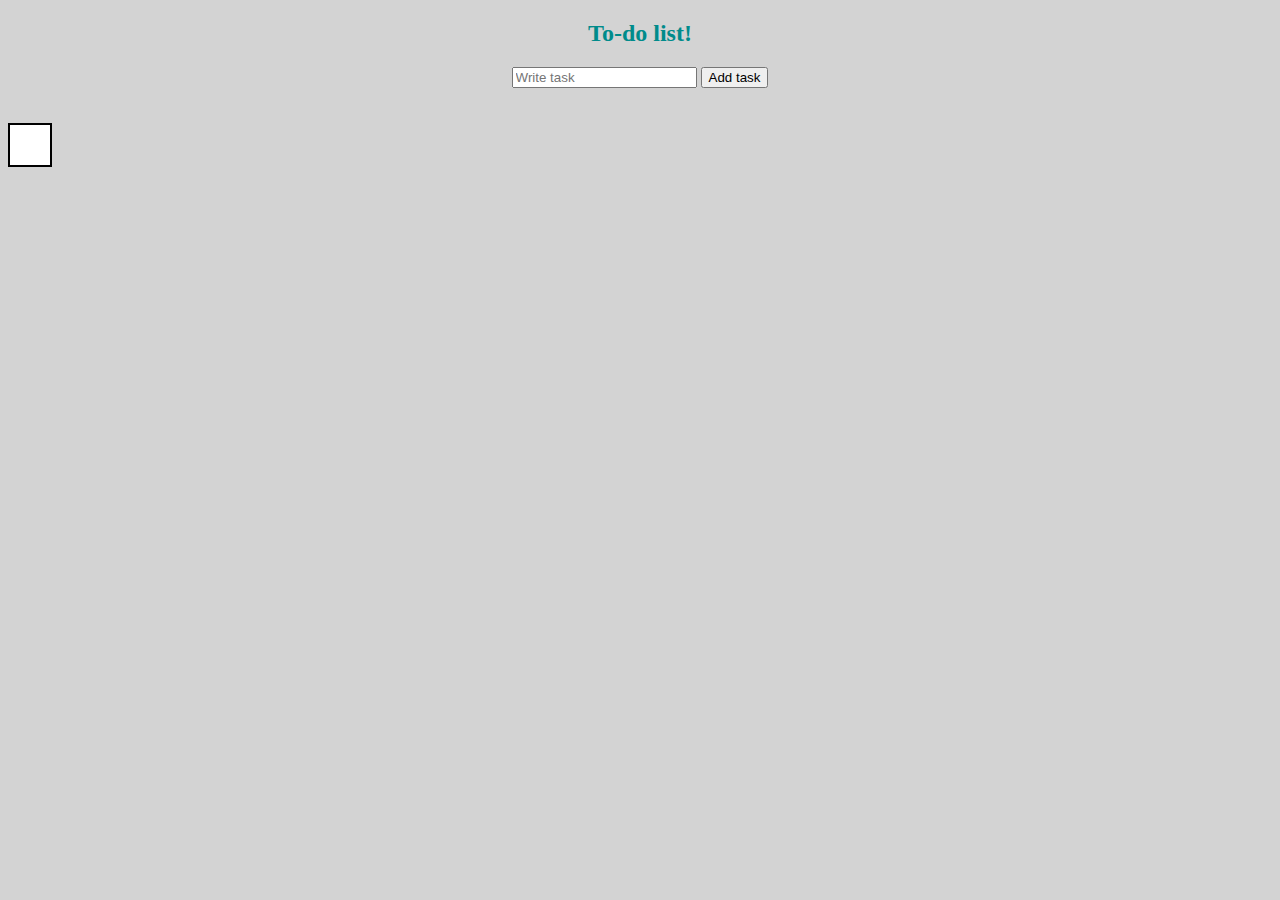
<file: Javascript/Inlämning 2/index.html>
<!DOCTYPE html>
<html lang="sv">
  <head>
    <meta charset="utf-8" />
    <title>Inlämning2</title>
    <meta name="description" content="Create a to-do-list using javascript" />
    <meta name="author" content="Thomas Månsson" />
    <meta content="width=device-width, initial-scale=1.0" />
    <link rel="stylesheet" type="text/css" href="mycss.css" />
  </head>
  <body>
    <h2>To-do list!</h2>
    <div>
      <input type="text" id="task" placeholder="Write task" />
      <button id="my-button">Add task</button>
    </div>
    <ul id="list"></ul>
    <script type="text/javascript" src="javascript.js"></script>
  </body>
</html>
</file>
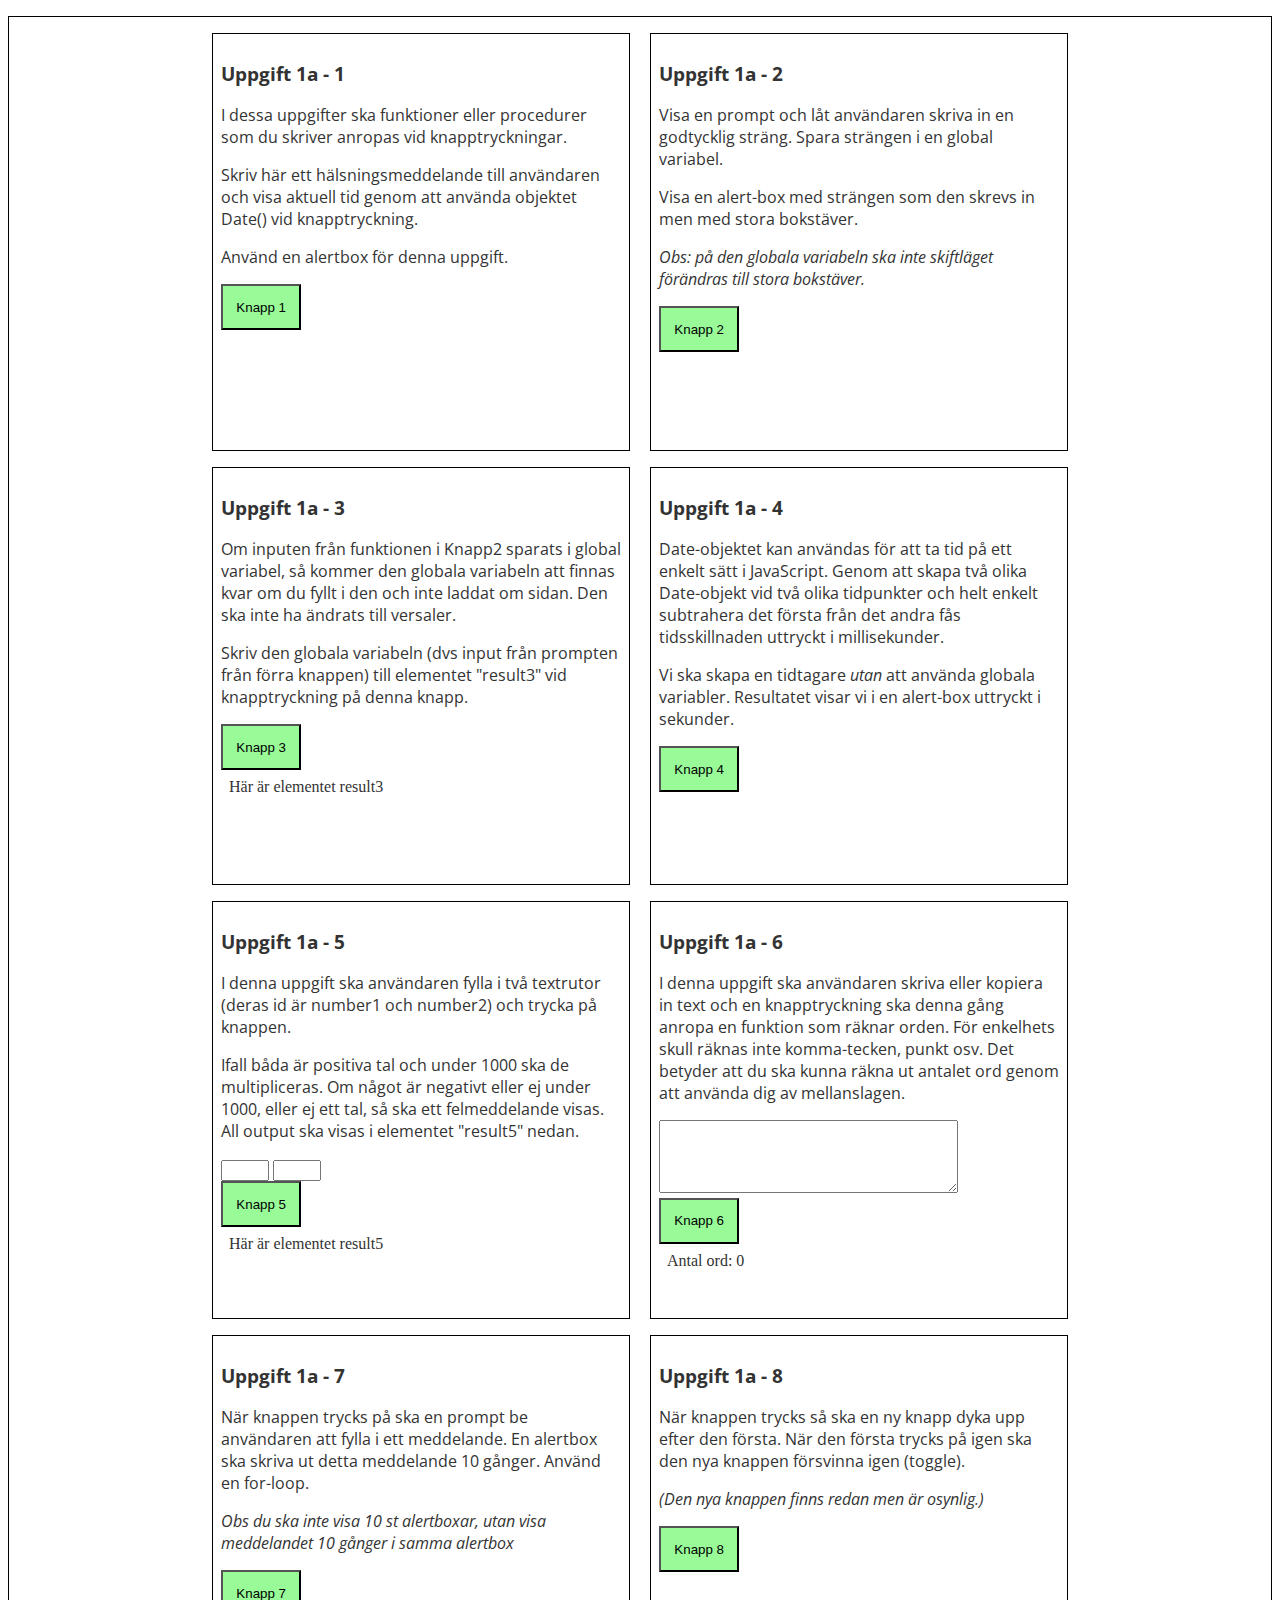
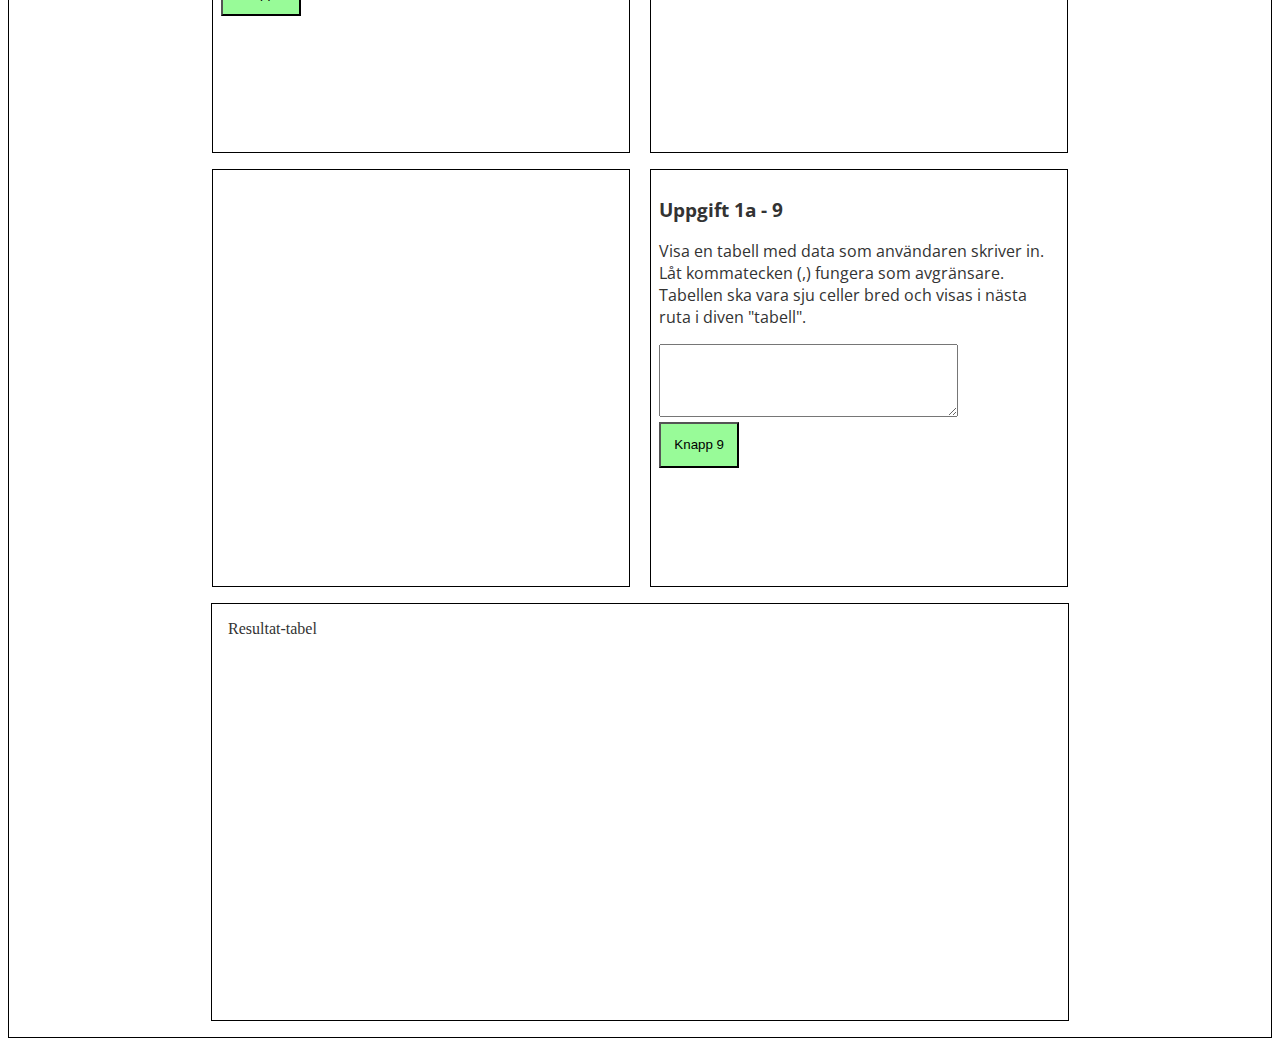
<file: Javascript/Inlämning 1/in1a.html>
<!DOCTYPE html>
<html lang="sv">
  <head>
    <title>Inlämning 1a Javascript</title>
    <meta http-equiv="content-type" content="text/html, charset=UTF-8" />
    <meta name="viewport" content="width=device-width, initial-scale=1" />
    <meta name="description" content="Web test" />
    <meta name="keywords" content="HTML, CSS, JavaScript" />
    <meta name="author" content="Thomas Månsson" />
    <link rel="preconnect" href="https://fonts.googleapis.com" />
    <link rel="preconnect" href="https://fonts.gstatic.com" crossorigin />
    <link
      href="https://fonts.googleapis.com/css2?family=Open+Sans&display=swap"
      rel="stylesheet"
    />
    <link rel="stylesheet" type="text/css" href="in1a.css" />
  </head>
  <body>
    <div id="content">
      <div class="task">
        <h3>Uppgift 1a - 1</h3>
        <p>
          I dessa uppgifter ska funktioner eller procedurer som du skriver
          anropas vid knapptryckningar.
        </p>
        <p>
          Skriv här ett hälsningsmeddelande till användaren och visa aktuell tid
          genom att använda objektet Date() vid knapptryckning.
        </p>
        <p>Använd en alertbox för denna uppgift.</p>
        <button name="button1" type="button">Knapp 1</button>
      </div>

      <div class="task">
        <h3>Uppgift 1a - 2</h3>
        <p>
          Visa en prompt och låt användaren skriva in en godtycklig sträng.
          Spara strängen i en global variabel.
        </p>
        <p>
          Visa en alert-box med strängen som den skrevs in men med stora
          bokstäver.
        </p>
        <p>
          <em
            >Obs: på den globala variabeln ska inte skiftläget förändras till
            stora bokstäver.</em
          >
        </p>
        <button name="button2" type="button">Knapp 2</button>
      </div>

      <div class="task">
        <h3>Uppgift 1a - 3</h3>
        <p>
          Om inputen från funktionen i Knapp2 sparats i global variabel, så
          kommer den globala variabeln att finnas kvar om du fyllt i den och
          inte laddat om sidan. Den ska inte ha ändrats till versaler.
        </p>
        <p>
          Skriv den globala variabeln (dvs input från prompten från förra
          knappen) till elementet "result3" vid knapptryckning på denna knapp.
        </p>
        <button name="button3" type="button">Knapp 3</button>

        <div id="result3" class="result">Här är elementet result3</div>
      </div>
      <div class="task">
        <h3>Uppgift 1a - 4</h3>
        <p>
          Date-objektet kan användas för att ta tid på ett enkelt sätt i
          JavaScript. Genom att skapa två olika Date-objekt vid två olika
          tidpunkter och helt enkelt subtrahera det första från det andra fås
          tidsskillnaden uttryckt i millisekunder.
        </p>
        <p>
          Vi ska skapa en tidtagare <em>utan</em> att använda globala variabler.
          Resultatet visar vi i en alert-box uttryckt i sekunder.
        </p>
        <button name="button4" type="button">Knapp 4</button>
      </div>

      <div class="task">
        <h3>Uppgift 1a - 5</h3>
        <p>
          I denna uppgift ska användaren fylla i två textrutor (deras id är
          number1 och number2) och trycka på knappen.
        </p>
        <p>
          Ifall båda är positiva tal och under 1000 ska de multipliceras. Om
          något är negativt eller ej under 1000, eller ej ett tal, så ska ett
          felmeddelande visas. All output ska visas i elementet "result5" nedan.
        </p>
        <input id="number1" class="number" type="text" />
        <input id="number2" class="number" type="text" />
        <button name="button5" type="button">Knapp 5</button>
        <div id="result5" class="result">Här är elementet result5</div>
      </div>

      <div class="task">
        <h3>Uppgift 1a - 6</h3>
        <p>
          I denna uppgift ska användaren skriva eller kopiera in text och en
          knapptryckning ska denna gång anropa en funktion som räknar orden. För
          enkelhets skull räknas inte komma-tecken, punkt osv. Det betyder att
          du ska kunna räkna ut antalet ord genom att använda dig av
          mellanslagen.
        </p>

        <textarea rows="2" id="textInput"> </textarea>

        <button name="button6" type="button">Knapp 6</button>

        <p class="result">Antal ord: <span id="wordCount">0</span></p>
      </div>

      <div class="task">
        <h3>Uppgift 1a - 7</h3>
        <p>
          När knappen trycks på ska en prompt be användaren att fylla i ett
          meddelande. En alertbox ska skriva ut detta meddelande 10 gånger.
          Använd en for-loop.
        </p>
        <p>
          <em
            >Obs du ska inte visa 10 st alertboxar, utan visa meddelandet 10
            gånger i samma alertbox</em
          >
        </p>
        <button name="button7" type="button">Knapp 7</button>
      </div>

      <div class="task">
        <h3>Uppgift 1a - 8</h3>
        <p>
          När knappen trycks så ska en ny knapp dyka upp efter den första. När
          den första trycks på igen ska den nya knappen försvinna igen (toggle).
        </p>
        <p><em>(Den nya knappen finns redan men är osynlig.)</em></p>

        <button name="button8" type="button">Knapp 8</button>
        <button id="hiddenButton" type="button" class="red">
          Don't Press!
        </button>
      </div>

      <div class="task"></div>

      <div class="task">
        <h3>Uppgift 1a - 9</h3>
        <p>
          Visa en tabell med data som användaren skriver in. Låt kommatecken (,)
          fungera som avgränsare. Tabellen ska vara sju celler bred och visas i
          nästa ruta i diven "tabell".
        </p>
        <textarea id="arrayInput"> </textarea>
        <button name="button9" type="button">Knapp 9</button>
      </div>
      <div class="task target">
        <div class="result">Resultat-tabel</div>
        <div id="tableContainer"></div>
      </div>
    </div>
    <script type="text/javascript" src="in1a.js"></script>
  </body>
</html>
</file>
<file: Javascript/Inlämning 2/mycss.css>
/*Här skriver ni css*/

    li:hover > button{
    display:block;
    float: right;
    margin-left: 0.7em;
    background-color:rgb(248, 186, 53);
    }
    
    ul{
        float: left;
        list-style-position: inside;   
        margin-top: 35px;
        list-style-type: square;
    
    
        background:rgb(255, 255, 255);  
    }
    
    .delete{
        display: none;
    }
    
    h2{
        text-align: center;
        color: darkcyan;
    }
    
    
    body{
        background-color: lightgrey;
    }
    
    div{
        text-align: center;
        height: auto;
        width: auto;
        border-radius: 100px;
    }
    
    li::marker {
      color:rgb(223, 24, 57);
      
    }
    
    ul li {
        background:rgb(189, 247, 255);
        margin: 10px;
        /*box-shadow: 0 0 2px 1px black;*/
    
    }
    
    #list {
        
        text-align: left;
        padding: 20px;  
        border: 2px solid;
        height: auto;
        width: auto;
        box-sizing:content-box;
        
    }
</file>
<file: Javascript/Inlämning 1/in1a.css>
body {
  font-family: "Open Sans", verdana, sans-serif;
  font-size: 1em;
  color: #333333;
}

#content {
  max-width: 82.5em;
  margin: 1em auto;
  padding: 0.5em;
  border: 1px solid black;
  text-align: center;
}

.task {
  display: inline-block;
  border: 1px solid black;
  width: 25em;
  height: 25em;
  margin: 0.5em;
  padding: 0.5em;
  vertical-align: top;
  text-align: left;
}

.target {
  width: 52.5em;
}

.task button {
  display: block;
  padding: 1em;
  background-color: palegreen;
}

input.number {
  display: inline;
  width: 3em;
}

textarea {
  width: 22em;
  height: 5em;
}

.result {
  font-family: "Times New Roman";
  margin: 0.5em;
}

#hiddenButton {
  visibility: hidden;
  background-color: red;
}
</file>
